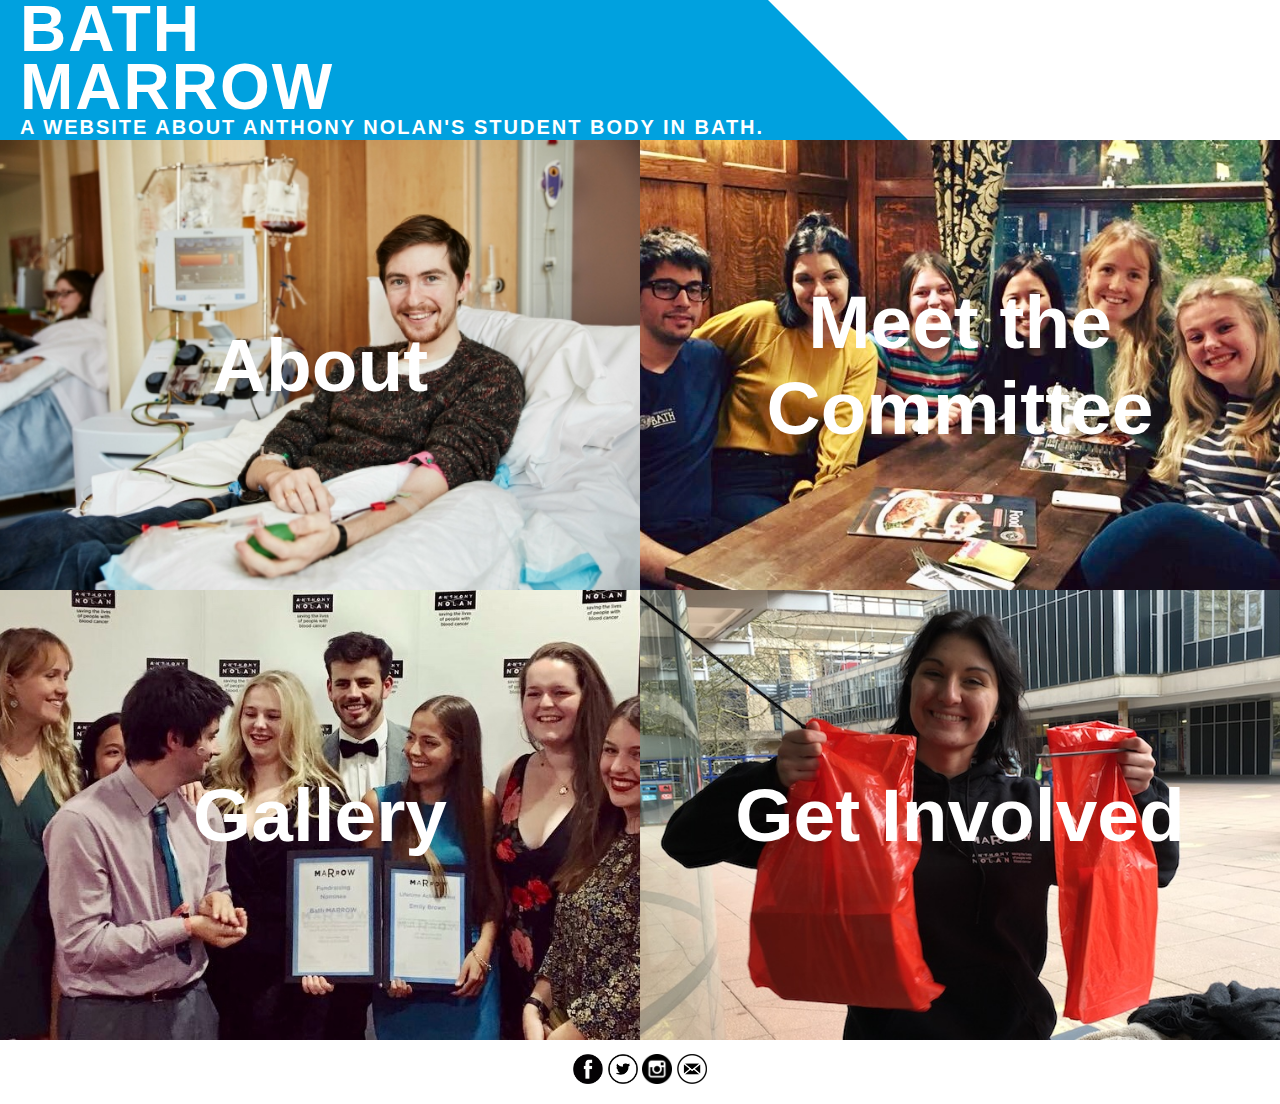
<file: index.html>
<!DOCTYPE html>
<html>

<head>

  <title>BATH MARROW</title>
  <meta name="title" content="title of webpage">
  <meta name="viewport" content="width=device-width, initial-scale=1.0">

  <link rel="stylesheet" type="text/css" href="CSS/styles.css">

</head>

<style>a{text-decoration: none;}</style>

<body>

  <div id="header">
        <main role="main">
          <div class="container-fluid no-padding">
            <section class="no-padding" id="destination-masthead">

              <div id="header-wrap" class="col-xs-12">
                <div class="header-content">
                  <div class="destination blue">
                  </div>

                    <div class="title">
                      <div class="title-box">
                        <h2 class="title">
                          <a href=/index.html>BATH MARROW</a>
                        </h2>
                        <h5 class="subtitle">A website about Anthony Nolan's student body in Bath.</h5>
                      </div>
                    </div>

                </div>
              </div>

            </section>
          </div>
        </main>
    </div>

<div class="grid">

    <div class="row">

      <div class="column">
        <div id="about">
          <a href="about.html" style="max-width:100%; height:auto;">
            <h3>About</h3>
          </a>
        </div>
      </div>

      <div class="column">
        <div id="committee">
          <a href="committee.html" style="max-width:100%;height:auto;">
            <h3>Meet the Committee</h3>
          </a>
        </div>
      </div>

    </div>

    <div class="row">

      <div class="column">
        <div id="successes">
          <a href="successes.html" style="max-width:100%;height:auto;">
            <h3>Gallery</h3>
          </a>
        </div>
      </div>

      <div class="column">
        <div id="volunteering">
          <a href="opportunities.html" style="max-width:100%;height:auto;">
            <h3>Get Involved</h3>
          </a>
        </div>
      </div>

    </div>

</div>

  <footer class="page-footer">
    <div class="footer">
        <p class="footer_text">
            <a href="https://www.facebook.com/Bathmarrow"><img src="Photos/contact/facebook.png" class="social"></i></a>
    	      <a href="https://twitter.com/bathmarrow?lang=en"><img src="Photos/contact/twitter.png" class="social"></i></a>
    	      <a href="https://www.instagram.com/bathmarrow/?hl=en"><img src="Photos/contact/instagram.png" class="social"></i></a>
            <a href="contact_form.html"><img src="Photos/contact/mail.png" class="social"></i></a> </p>
    </div>
  </footer>

</body>

</html>
</file>
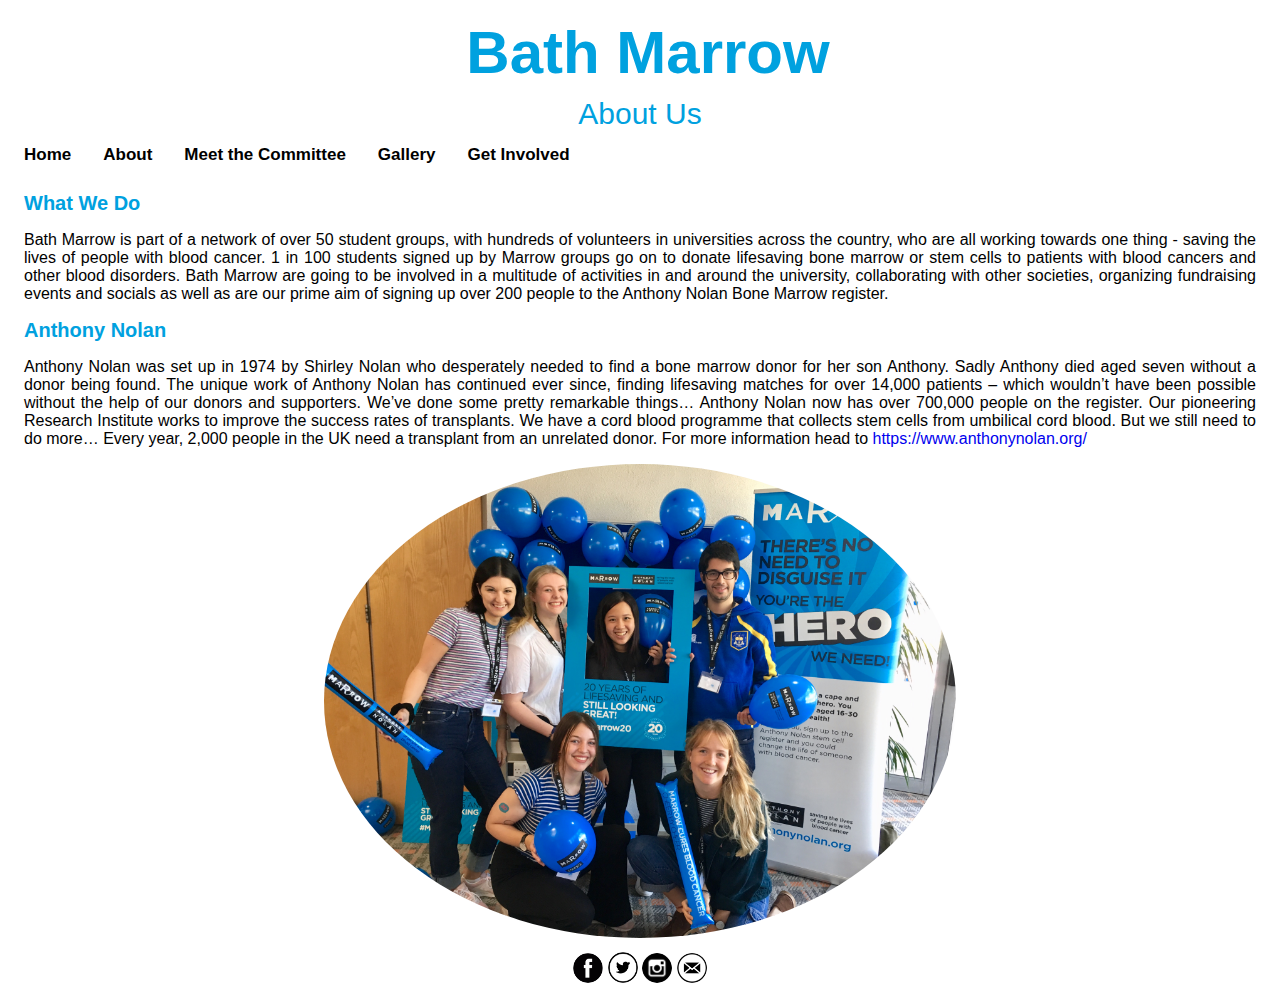
<file: about.html>
<!DOCTYPE html>
<html>

<head>

  <title>BATH MARROW</title>
  <meta name="title" content="title of webpage">
  <meta charset="utf-8">

  <link rel="stylesheet" type="text/css" href="CSS/style_about.css">

</head>

<style>a{text-decoration: none;}</style>

<body>
  <script> src=C:\Users\Lindfield\Documents\coding_course\beginners-week-one-solution\group_project\CSS\js_about.js</script>

  <div class="header">
    <h1>Bath Marrow</h1>
    <p>About Us</p>
  </div>

  <div class="topnav" id=top>
    <a href="index.html"><b>Home</b></a>
    <a href="about.html"><b>About</b></a>
    <a href="committee.html"><b>Meet the Committee</b></a>
    <a href="successes.html"><b>Gallery</b></a>
    <div class="dropdown">
      <button class="dropbtn"><b>Get Involved</b><i class="fa fa-caret-down"></i></button>
        <div class="dropdown-content">
          <a href="opportunities.html">Volunteer</a>
          <a href="#">Donate</a>
          <a href="#">Donors and Patients</a>
        </div>
    </div>
  </div>


  <div id=title>
    <h1>What We Do</h1>
  </div>
    <div id="About_us_text">
      <p align="justify">
        Bath Marrow is part of a network of over 50 student groups, with
        hundreds of volunteers in universities across the country, who are all
        working towards one thing - saving the lives of people with blood
        cancer. 1 in 100 students signed up by Marrow groups go on to donate
        lifesaving bone marrow or stem cells to patients with blood cancers and
        other blood disorders.

        Bath Marrow are going to be involved in a multitude of activities in and
        around the university, collaborating with other societies, organizing
        fundraising events and socials as well as are our prime aim of signing
        up over 200 people to the Anthony Nolan Bone Marrow register.
      </p>
    </div>
    <div id=title>
      <h1>Anthony Nolan</h1>
    </div>
    <div id = "Anthony_text">
      <p align = "justify">
          Anthony Nolan was set up in 1974 by Shirley Nolan who desperately needed
          to find a bone marrow donor for her son Anthony. Sadly  Anthony died
          aged seven without a donor being found.

          The unique work of Anthony Nolan has continued ever since, finding
          lifesaving matches for over 14,000 patients – which wouldn’t have been
          possible without the help of our donors and supporters.

          We’ve done some pretty remarkable things…

          Anthony Nolan now has over 700,000 people on the register. Our
          pioneering Research Institute works to improve the success rates of
          transplants. We have a cord blood programme that collects stem cells
          from umbilical cord blood.

          But we still need to do more…

          Every year, 2,000 people in the UK need a transplant from an unrelated
          donor.

          For more information head to <a href="https://www.anthonynolan.org/" id=anthony_link>https://www.anthonynolan.org/ </a>

        </p>
      </div>

    <img src="Photos\about\agm.jpg" class="center">

    <footer class="page-footer">
      <div class="footer">
          <p class="footer_text">
              <a href="https://www.facebook.com/Bathmarrow"><img src="Photos/contact/facebook.png" class="social"></i></a>
      	      <a href="https://twitter.com/bathmarrow?lang=en"><img src="Photos/contact/twitter.png" class="social"></i></a>
      	      <a href="https://www.instagram.com/bathmarrow/?hl=en"><img src="Photos/contact/instagram.png" class="social"></i></a>
              <a href="contact_form.html"><img src="Photos/contact/mail.png" class="social"></i></a> </p>
      </div>
    </footer>

</body>

</html>
</file>
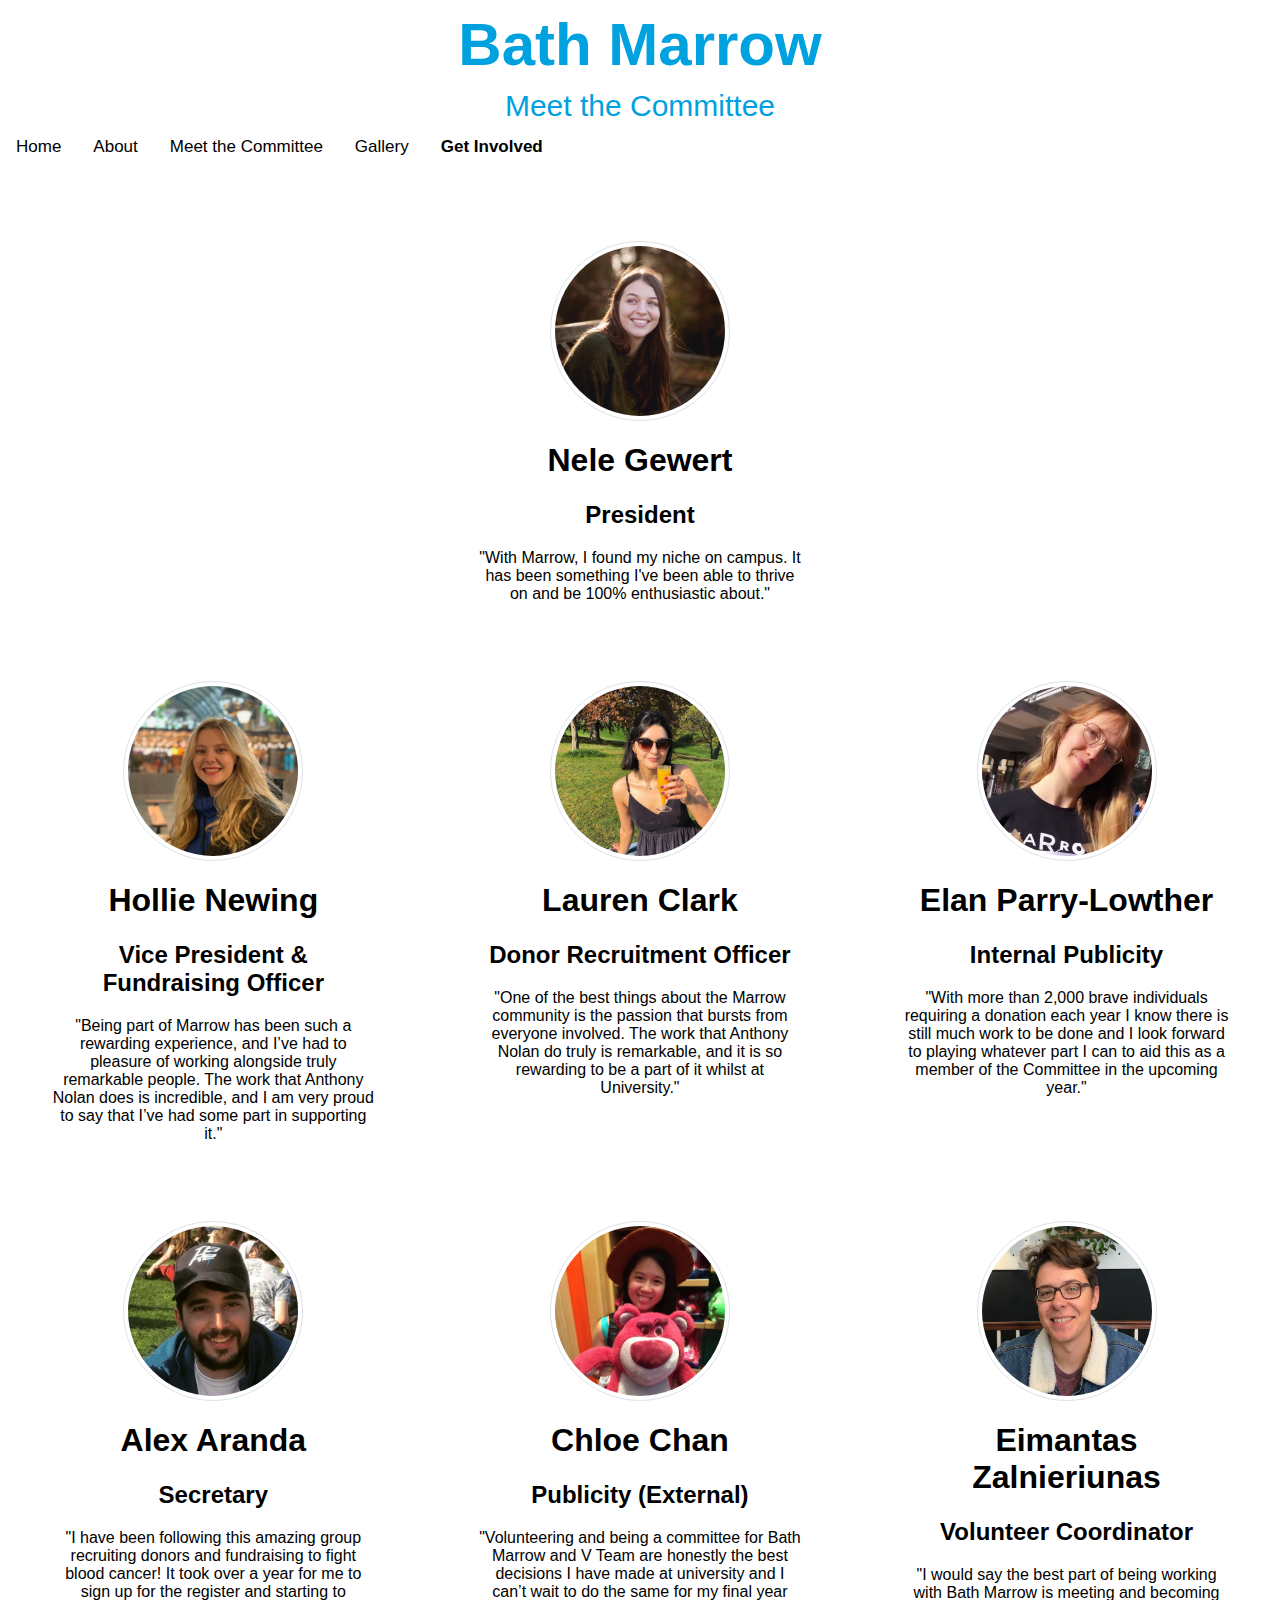
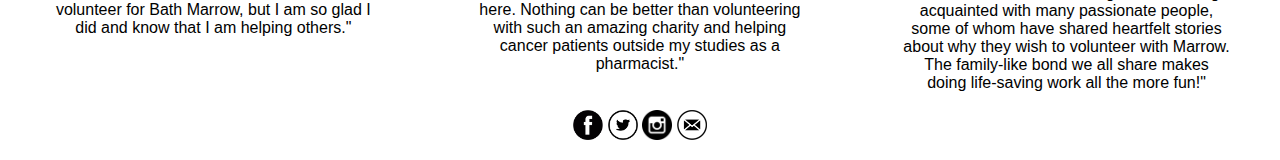
<file: committee.html>
<!DOCTYPE html>
<html>

<head>
  <title>Meet the Committee</title>
  <meta name="title" content="title of webpage">

  <link rel="stylesheet" type="text/css" href="CSS/style_committee.css">

</head>

<style>a{text-decoration: none;}</style>

<body>
  <script> src=C:\Users\Lindfield\Documents\coding_course\beginners-week-one-solution\group_project\CSS\js_about.js</script>
  <div class="header">
    <h1>Bath Marrow</h1>
    <p>Meet the Committee</p>
  </div>

  <div class="topnav">
    <a href="index.html"><b>Home</b></a>
    <a href="about.html"><b>About</b></a>
    <a href="committee.html"><b>Meet the Committee</b></a>
    <a href="successes.html"><b>Gallery</b></a>
    <div class="dropdown">
      <button class="dropbtn"><b>Get Involved</b><i class="fa fa-caret-down"></i></button>
        <div class="dropdown-content">
          <a href="#volunteer">Volunteer</a>
          <a href="#donate">Donate</a>
          <a href="#donors">Donors and Patients</a>
        </div>
    </div>

  </div>

  <div class="row">
    <div class="middle">
<img src="Photos/committee/nele.jpg" alt="nele" height="180" width="180" class="images">
    <h1>Nele Gewert</h1>
    <h2>President</h2>
    <p>"With Marrow, I found my niche on campus. It has been something I've been able to thrive on and be 100% enthusiastic about."</p>
  </div>
</div>

<div class="row">
  <div class="column">
<img src="Photos/committee/hollie.jpg" alt="hollie" height="180" width="180" class="images">
    <h1>Hollie Newing</h1>
    <h2>Vice President & Fundraising Officer</h2>
    <p>"Being part of Marrow has been such a rewarding experience, and I’ve had to pleasure of working alongside truly remarkable people. The work that Anthony Nolan does is incredible, and I am very proud to say that I’ve had some part in supporting it."</p>
  </div>
  <div class="column">
<img src="Photos/committee/lauren.jpg" alt="lauren" height="180" width="180" class="images">
    <h1>Lauren Clark</h1>
    <h2>Donor Recruitment Officer</h2>
    <p>"One of the best things about the Marrow community is the passion that bursts from everyone involved. The work that Anthony Nolan do truly is remarkable, and it is so rewarding to be a part of it whilst at University."</p>
  </div>
  <div class="column">
<img src="Photos/committee/elan.PNG" alt="elan" height="180" width="180" class="images">
    <h1>Elan Parry-Lowther</h1>
    <h2>Internal Publicity</h2>
    <p>"With more than 2,000 brave individuals requiring a donation each year I know there is still much work to be done and I look forward to playing whatever part I can to aid this as a member of the Committee in the upcoming year."</p>
  </div>
</div>

  <div class="row">
  <div class="column">
<img src="Photos/committee/alex.jpg" alt="alex" height="180" width="180" class="images">
    <h1>Alex Aranda</h1>
    <h2>Secretary</h2>
    <p>"I have been following this amazing group recruiting donors and fundraising to fight blood cancer! It took over a year for me to sign up for the register and starting to volunteer for Bath Marrow, but I am so glad I did and know that I am helping others."</p>
  </div>
  <div class="column">
<img src="Photos/committee/chloe.jpg" alt="chloe" height="180" width="180" class="images">
    <h1>Chloe Chan</h1>
    <h2>Publicity (External)</h2>
    <p>"Volunteering and being a committee for Bath Marrow and V Team are honestly the best decisions I have made at university and I can’t wait to do the same for my final year here. Nothing can be better than volunteering with such an amazing charity and helping cancer patients outside my studies as a pharmacist."</p>
  </div>
  <div class="column">
<img src="Photos/committee/eimantas.jpg" alt="eimantas" height="180" width="180" class="images">
    <h1>Eimantas Zalnieriunas</h1>
    <h2>Volunteer Coordinator</h2>
    <p>"I would say the best part of being working with Bath Marrow is meeting and becoming acquainted with many passionate people, some of whom have shared heartfelt stories about why they wish to volunteer with Marrow. The family-like bond we all share makes doing life-saving work all the more fun!"</p>
  </div>
</div>


<footer class="page-footer">
  <div class="footer">
      <p class="footer_text">
          <a href="https://www.facebook.com/Bathmarrow"><img src="Photos/contact/facebook.png" class="social"></i></a>
          <a href="https://twitter.com/bathmarrow?lang=en"><img src="Photos/contact/twitter.png" class="social"></i></a>
          <a href="https://www.instagram.com/bathmarrow/?hl=en"><img src="Photos/contact/instagram.png" class="social"></i></a>
          <a href="contact_form.html"><img src="Photos/contact/mail.png" class="social"></i></a> </p>
  </div>
</footer>

</body>

</html>
</file>
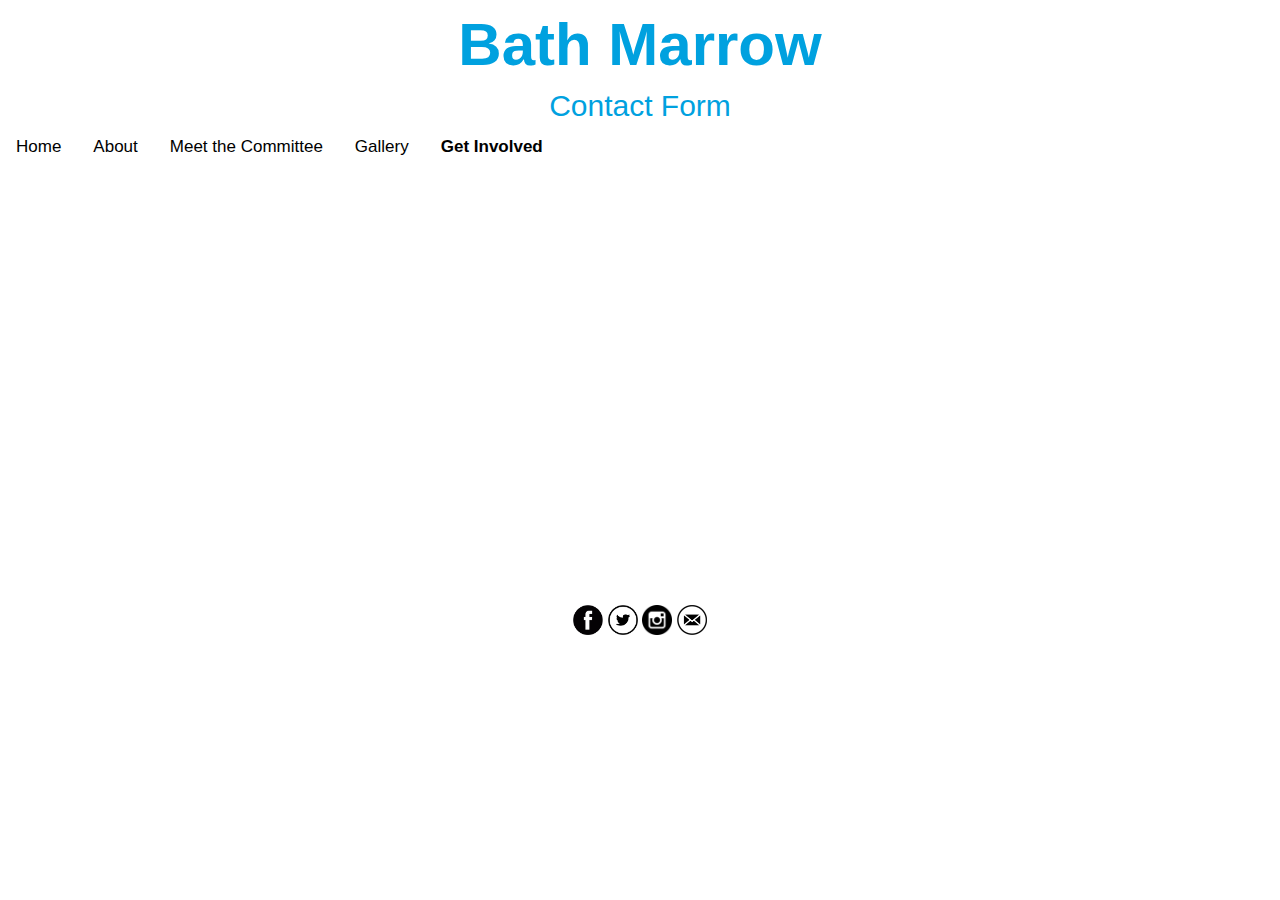
<file: contact_form.html>
<!DOCTYPE html>
<html>
<head>
  <meta charset="UTF-8">
  <meta http-equiv="X-UA-Compatible" content="IE=edge">
  <meta name="description" content="Bath Marrow Webpage">
  <meta name="viewport" content="width=device-width, initial-scale=1">

  <title>Contact Form</title>
  <meta name="title" content="title of webpage">

  <link rel="stylesheet" type="text/css" href="CSS/contact_form.css">

</head>

<body>

  <div class="header">
    <h1>Bath Marrow</h1>
    <p>Contact Form</p>
  </div>

  <div class="topnav">
    <a href="index.html"><b>Home</b></a>
    <a href="about.html"><b>About</b></a>
    <a href="committee.html"><b>Meet the Committee</b></a>
    <a href="successes.html"><b>Gallery</b></a>
    <div class="dropdown">
      <button class="dropbtn"><b>Get Involved</b><i class="fa fa-caret-down"></i></button>
        <div class="dropdown-content">
          <a href="opportunities.html">Volunteer</a>
          <a href="#">Donate</a>
          <a href="#">Donors and Patients</a>
        </div>
    </div>

  </div>

  <div>
    <iframe src="https://docs.google.com/forms/d/e/1FAIpQLScYbPs6cYFjWav7oLChsVzu6pjJs-eqwU3VhZwOQQ-em6yjaQ/viewform?embedded=true" width="640" height="1012" frameborder="0" marginheight="0" marginwidth="0">Loading...</iframe>
  </div>

  <footer class="page-footer">
    <div class="footer">
        <p class="footer_text">
            <a href="https://www.facebook.com/Bathmarrow"><img src="Photos/contact/facebook.png" class="social"></i></a>
    	      <a href="https://twitter.com/bathmarrow?lang=en"><img src="Photos/contact/twitter.png" class="social"></i></a>
    	      <a href="https://www.instagram.com/bathmarrow/?hl=en"><img src="Photos/contact/instagram.png" class="social"></i></a>
            <a href="contact_form.html"><img src="Photos/contact/mail.png" class="social"></i></a> </p>
    </div>
  </footer>

</body>

</html>
</file>
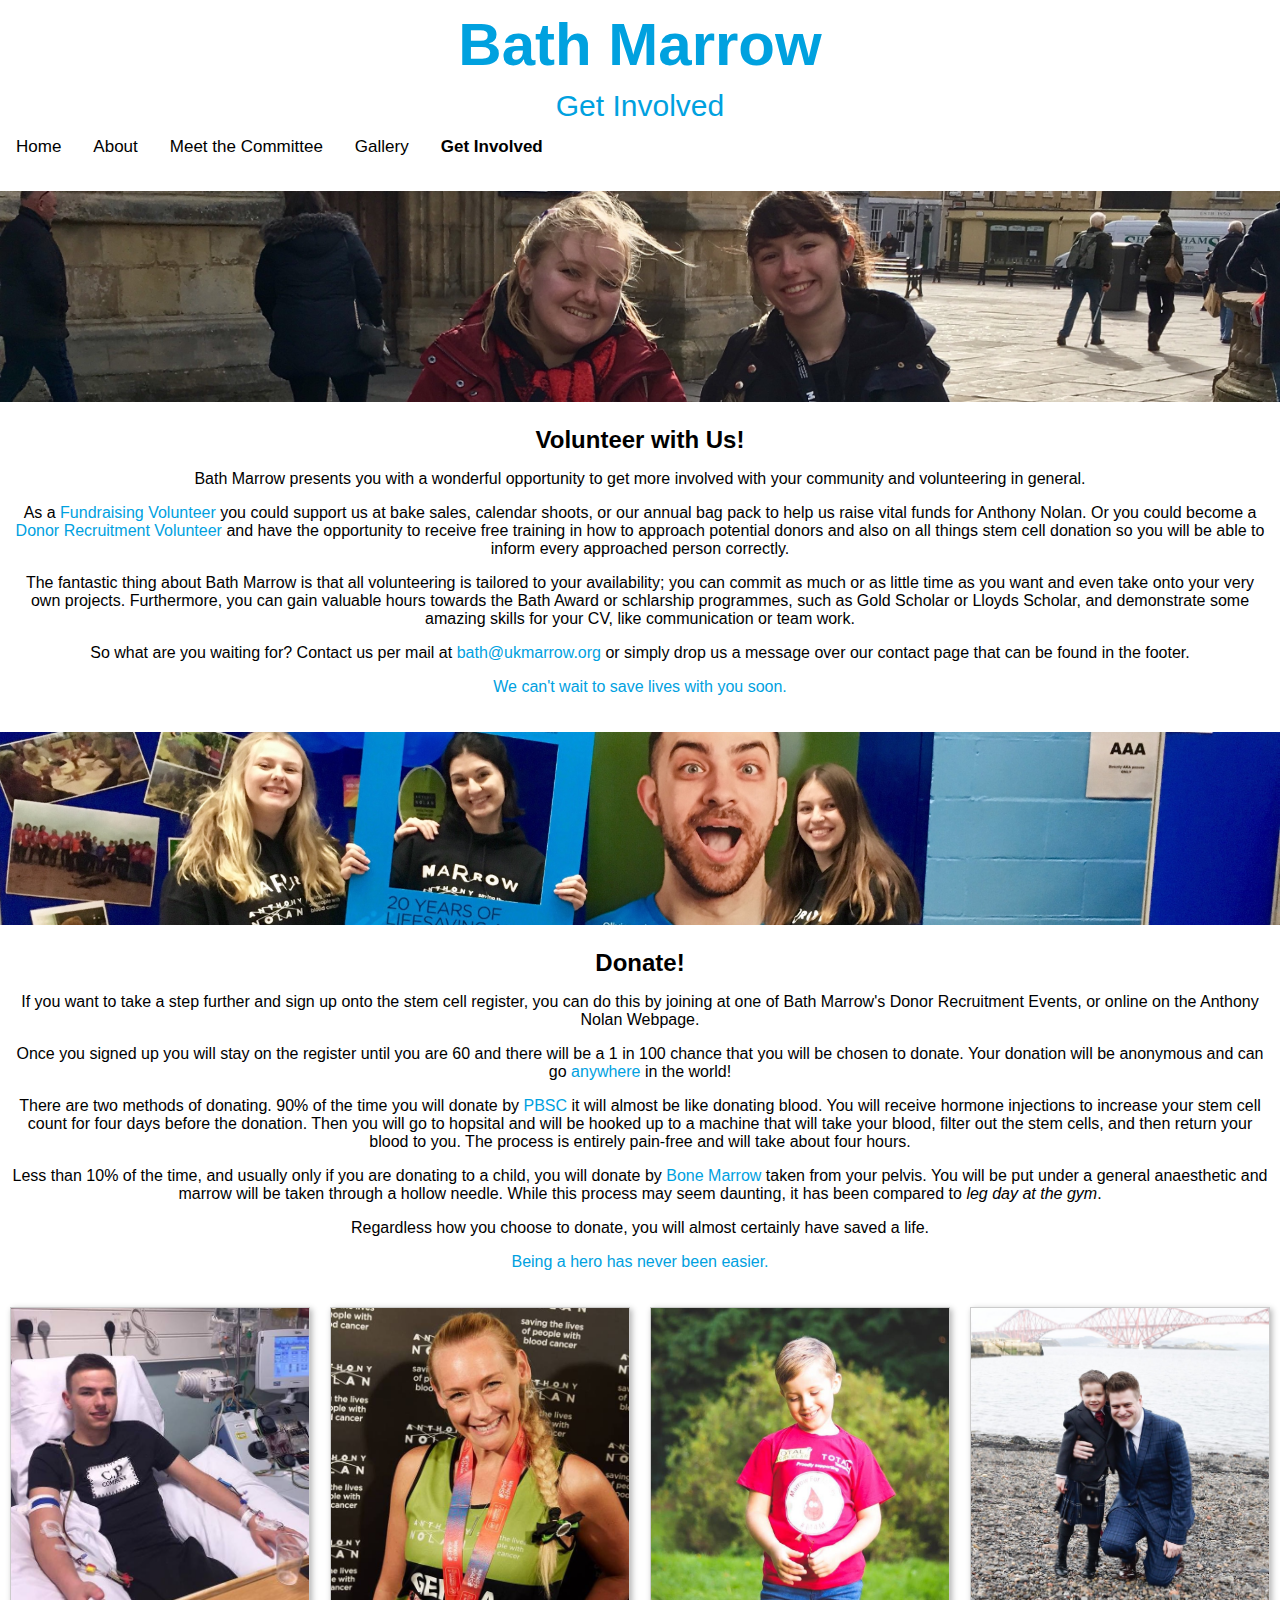
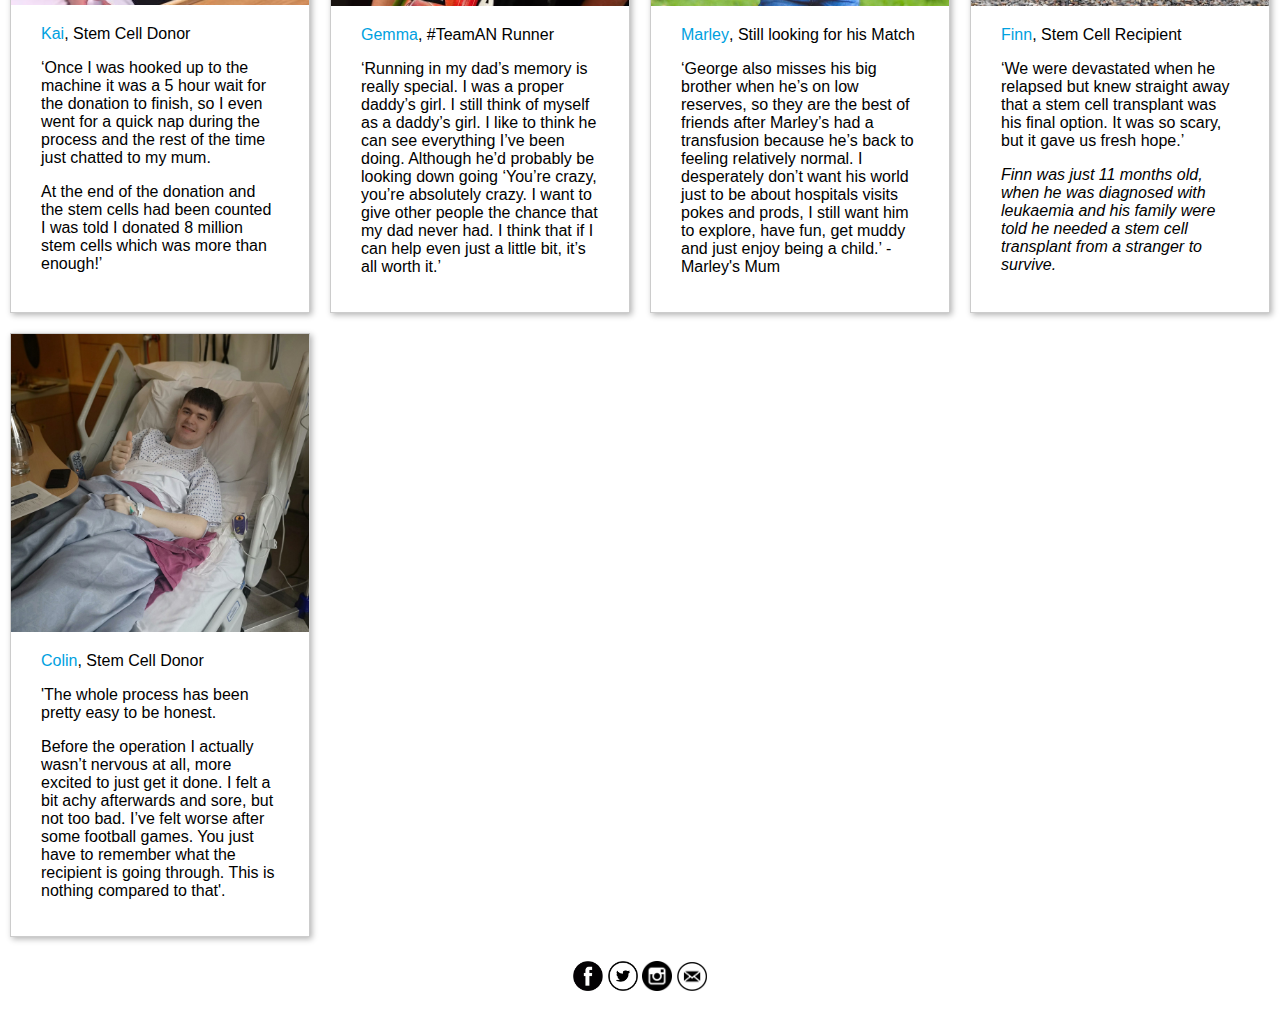
<file: opportunities.html>
<!DOCTYPE html>
<html>
<head>
  <meta charset="UTF-8">
  <meta http-equiv="X-UA-Compatible" content="IE=edge">
  <meta name="description" content="Bath Marrow Webpage">
  <meta name="viewport" content="width=device-width, initial-scale=1">

  <title>Volunteering Opportunities</title>
  <meta name="title" content="title of webpage">

  <link rel="stylesheet" type="text/css" href="CSS/style_opportunities.css">

</head>

<body>

  <div class="header">
    <h1>Bath Marrow</h1>
    <p>Get Involved</p>
  </div>

  <div class="topnav">
    <a href="index.html"><b>Home</b></a>
    <a href="about.html"><b>About</b></a>
    <a href="committee.html"><b>Meet the Committee</b></a>
    <a href="successes.html"><b>Gallery</b></a>
    <div class="dropdown">
      <button class="dropbtn"><b>Get Involved</b><i class="fa fa-caret-down"></i></button>
        <div class="dropdown-content">
          <a href="#volunteer">Volunteer</a>
          <a href="#donate">Donate</a>
          <a href="#donors">Donors and Patients</a>
        </div>
    </div>

  </div>

  <div class="grid-container">

    <div class="item1">
      <img src="Photos/volunteering/fundraising.JPG" alt="fundraising.JPG" style="width:100%">
    </div>

    <div class="item2">
      <a id="volunteer"><h2>Volunteer with Us!</h2>
      <p>Bath Marrow presents you with a wonderful opportunity to get more involved with your community and volunteering in general.</p>
      <p>As a <b>Fundraising Volunteer</b> you could support us at bake sales, calendar shoots, or our annual bag pack to help us raise vital funds for Anthony Nolan. Or you could become a <b>Donor Recruitment Volunteer</b> and  have the opportunity to receive free training in how to approach potential donors and also on all things stem cell donation so you will be able to inform every approached person correctly.</p>
      <p>The fantastic thing about Bath Marrow is that all volunteering is tailored to your availability; you can commit as much or as little time as you want and even take onto your very own projects. Furthermore, you can gain valuable hours towards the Bath Award or schlarship programmes, such as Gold Scholar or Lloyds Scholar, and demonstrate some amazing skills for your CV, like communication or team work.</p>
      <p>So what are you waiting for? Contact us per mail at <a href="mailto:bath@ukmarrow.org"><b>bath@ukmarrow.org</b></a> or simply drop us a message over our contact page that can be found in the footer.</p>
      <p><a href="https://www.facebook.com/groups/bathmarrow.volunteers/about/"><b>We can't wait to save lives with you soon.</b></a></p>
    </div>

    <div class="item3">
      <img src="Photos/volunteering/marroween.jpg" alt="marroween.jpg" style="width:100%">
    </div>

    <div class="item4">
      <a id="donate"><h2>Donate!</h2></a>
      <p>If you want to take a step further and sign up onto the stem cell register, you can do this by joining at one of Bath Marrow's Donor Recruitment Events, or online on the <a href="https://www.anthonynolan.org/8-ways-you-could-save-life/donate-your-stem-cells">Anthony Nolan Webpage</a>.</p>
      <p>Once you signed up you will stay on the register until you are 60 and there will be a 1 in 100 chance that you will be chosen to donate. Your donation will be anonymous and can go <b>anywhere</b> in the world!</p>
      <p>There are two methods of donating. 90% of the time you will donate by <b>PBSC</b> it will almost be like donating blood. You will receive hormone injections to increase your stem cell count for four days before the donation. Then you will go to hopsital and will be hooked up to a machine that will take your blood, filter out the stem cells, and then return your blood to you. The process is entirely pain-free and will take about four hours.</p>
      <p>Less than 10% of the time, and usually only if you are donating to a child, you will donate by <b>Bone Marrow</b> taken from your pelvis. You will be put under a general anaesthetic and marrow will be taken through a hollow needle. While this process may seem daunting, it has been compared to <em>leg day at the gym</em>.</p>
      <p>Regardless how you choose to donate, you will almost certainly have saved a life.</p>
      <p><a href="https://www.anthonynolan.org/8-ways-you-could-save-life/donate-your-stem-cells?fbclid=IwAR3h8Um9WHodYlIvxnC7Ac6adZ5Rei7wy2uYNHYmn0adD96Ys-tNhaq-yrI"><b>Being a hero has never been easier.</b></a></p>
    </div>

    <main class="grid">

      <article>
          <a id="donors"><img src="Photos/volunteering/donor4.jpg" alt="donor4.jpg"></a>
        <div class="text">
          <p><b>Kai</b>, Stem Cell Donor</p>
          <p>‘Once I was hooked up to the machine it was a 5 hour wait for the donation to finish, so I even went for a quick nap during the process and the rest of the time just chatted to my mum.</p>
          <p>At the end of the donation and the stem cells had been counted I was told I donated 8 million stem cells which was more than enough!’</p>
        </div>
      </article>

      <article>
        <img src="Photos/volunteering/TeamAN.jpg" alt="teaman.jpg">
        <div class="text">
          <p><b>Gemma</b>, #TeamAN Runner</p>
          <p>‘Running in my dad’s memory is really special. I was a proper daddy’s girl. I still think of myself as a daddy’s girl. I like to think he can see everything I’ve been doing. Although he’d probably be looking down going ‘You’re crazy, you’re absolutely crazy. I want to give other people the chance that my dad never had. I think that if I can help even just a little bit, it’s all worth it.’</p>
        </div>
      </article>

      <article>
        <img src="Photos/volunteering/marley.jpg" alt="marley.jpg">
        <div class="text">
          <p><b>Marley</b>, Still looking for his Match</p>
          <p>‘George also misses his big brother when he’s on low reserves, so they are the best of friends after Marley’s had a transfusion because he’s back to feeling relatively normal. I desperately don’t want his world just to be about hospitals visits pokes and prods, I still want him to explore, have fun, get muddy and just enjoy being a child.’ - Marley's Mum</p>
        </div>
      </article>

      <article>
        <img src="Photos/volunteering/patient.jpg" alt="patient.jpg">
        <div class="text">
          <p><b>Finn</b>, Stem Cell Recipient</p>
          <p>‘We were devastated when he relapsed but knew straight away that a stem cell transplant was his final option. It was so scary, but it gave us fresh hope.’</p>
          <p><i>Finn was just 11 months old, when he was diagnosed with leukaemia and his family were told he needed a stem cell transplant from a stranger to survive.</i></p>
        </div>
      </article>

      <article>
        <img src="Photos/volunteering/donor3.jpg" alt="donor3.jpg">
        <div class="text">
          <p><b>Colin</b>, Stem Cell Donor</p>
          <p>'The whole process has been pretty easy to be honest. </p>
          <p>Before the operation I actually wasn’t nervous at all, more excited to just get it done. I felt a bit achy afterwards and sore, but not too bad. I’ve felt worse after some football games. You just have to remember what the recipient is going through. This is nothing compared to that'.</p>
        </div>
      </article>

    </main>

  <footer class="page-footer">
    <div class="footer">
        <p class="footer_text">
            <a href="https://www.facebook.com/Bathmarrow"><img src="Photos/contact/facebook.png" class="social"></i></a>
    	      <a href="https://twitter.com/bathmarrow?lang=en"><img src="Photos/contact/twitter.png" class="social"></i></a>
    	      <a href="https://www.instagram.com/bathmarrow/?hl=en"><img src="Photos/contact/instagram.png" class="social"></i></a>
            <a href="contact_form.html"><img src="Photos/contact/mail.png" class="social"></i></a> </p>
    </div>
  </footer>

</body>

</html>
</file>
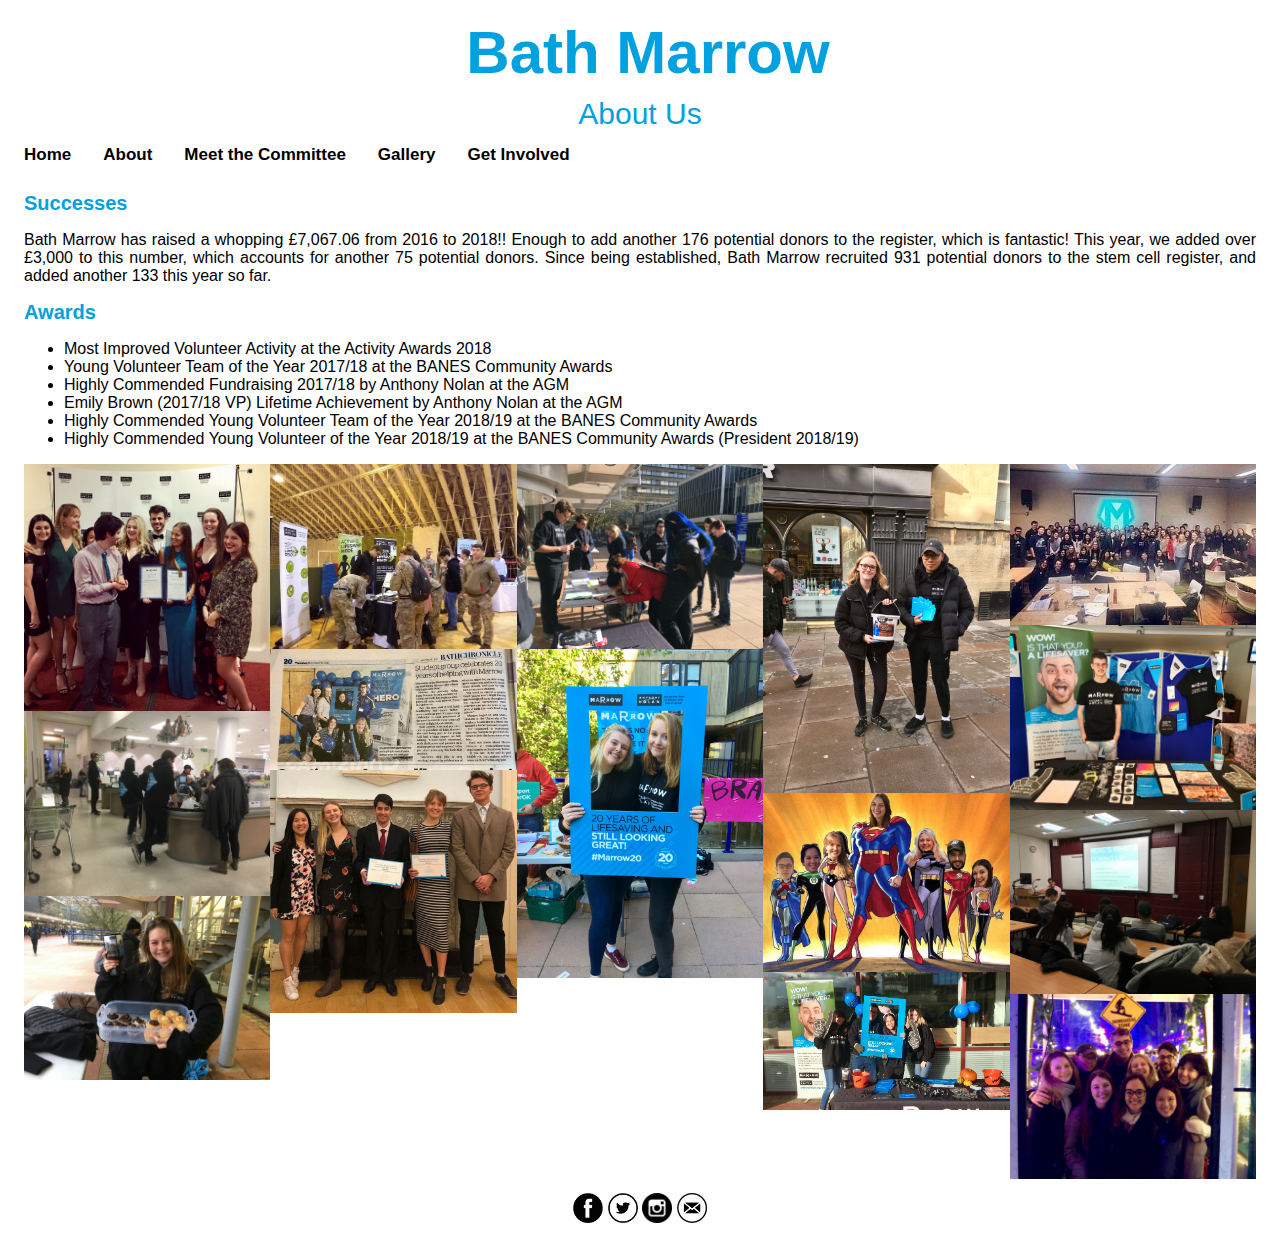
<file: successes.html>
<!DOCTYPE html>
<html>

<head>

  <title>BATH MARROW</title>
  <meta name="title" content="title of webpage">
  <meta charset="utf-8">

  <link rel="stylesheet" type="text/css" href="CSS/style_successes.css">

</head>

<style>a{text-decoration: none;}</style>

<body>
  <div class="header">
    <h1>Bath Marrow</h1>
    <p>About Us</p>
  </div>

  <div class="topnav" id=top>
    <a href="index.html"><b>Home</b></a>
    <a href="about.html"><b>About</b></a>
    <a href="committee.html"><b>Meet the Committee</b></a>
    <a href="successes.html"><b>Gallery</b></a>
    <div class="dropdown">
      <button class="dropbtn"><b>Get Involved</b><i class="fa fa-caret-down"></i></button>
        <div class="dropdown-content">
          <a href="opportunities.html">Volunteer</a>
          <a href="#">Donate</a>
          <a href="#">Donors and Patients</a>
        </div>
    </div>
  </div>

  <div id=title>
    <h1>Successes</h1>
  </div>
    <div id="text">
      <p align="justify">
        Bath Marrow has raised a whopping £7,067.06 from 2016 to 2018!! Enough to add another 176 potential donors to the register, which is fantastic!
        This year, we added over £3,000 to this number, which accounts for another 75 potential donors.

        Since being established, Bath Marrow recruited 931 potential donors to the stem cell register, and added another 133 this year so far.
      </p>
    </div>
    <div id=title>
      <h1>Awards</h1>
    </div>
    <div id = "text">
      <p align = "justify">
        <ul>
          <li>Most Improved Volunteer Activity at the Activity Awards 2018</li>
          <li>Young Volunteer Team of the Year 2017/18 at the BANES Community Awards</li>
          <li>Highly Commended Fundraising 2017/18 by Anthony Nolan at the AGM</li>
          <li>Emily Brown (2017/18 VP) Lifetime Achievement by Anthony Nolan at the AGM</li>
          <li>Highly Commended Young Volunteer Team of the Year 2018/19 at the BANES Community Awards</li>
          <li>Highly Commended Young Volunteer  of the Year 2018/19 at the BANES Community Awards (President 2018/19)</li>
        </ul>
        </p>
      </div>

  <!--Images-->
  <section id="photos">

      <div class="container">
        <img src="Photos\successes\award.jpg" alt="Award" class="image" style="width:100%;">
        <div class="overlay"></div>
          <div class="text">At the Annual General Conference 2018 in nottingham winning the Runner Up for Fundraising Award, and former VP Emily Brown winning Lifetime Achievement Award</div>
        </div>
      <div class="container">
        <img src="Photos\successes\bagpack.JPG" alt="Bag pack" class="image">
        <div class="overlay"></div>
          <div class="text">Packing bags at their annual Christmas Waitrose bag pack where we raised 1039 GBP</div>
        </div>
      <div class="container">
        <img src="Photos\successes\bake_sale.JPG" alt="Bake Sale" class="image">
        <div class="overlay"></div>
          <div class="text">One of our volunteers Laurene at our bake sale where we raised over 60 GBP</div>
        </div>
      <div class="container">
        <img src="Photos\successes\barracks_dr.JPG" alt="Barracks" class="image">
        <div class="overlay"></div>
          <div class="text">At the Azimghur Barracks in Chippenham signing 15 soldiers onto the stem cell register</div>
        </div>
      <div class="container">
        <img src="Photos\successes\bath_chronicle.jpg" alt="Bath chronicle article" class="image">
        <div class="overlay"></div>
          <div class="text">Represented in the local news</div>
        </div>
      <div class="container">
        <img src="Photos\successes\community_awards.jpg" alt="Community awards" class="image">
        <div class="overlay"></div>
          <div class="text">Winning highly commended young volunteer team of the year at the bath and north east somerset community awards</div>
        </div>
      <div class="container">
        <img src="Photos\successes\dr.JPG" alt="dr" class="image">
        <div class="overlay"></div>
          <div class="text">Donor recruitment event on campus where we signed 33 people onto the register</div>
        </div>
      <div class="container">
        <img src="Photos\successes\freshers.jpg" alt="Freshers" class="image">
        <div class="overlay"></div>
          <div class="text">Signing up volunteers during 2018 freshers week</div>
        </div>
      <div class="container">
        <img src="Photos\successes\fundraising.JPG" alt="Fundraising" class="image">
        <div class="overlay"></div>
          <div class="text">Bucket collection in Bath town centre where we raised 123 GBP</div>
        </div>
      <div class="container">
        <img src="Photos\successes\hero_week.jpg" alt="Hero week" class="image">
        <div class="overlay"></div>
          <div class="text">Committee campaigning for hero week</div>
        </div>
      <div class="container">
        <img src="Photos\successes\marroween.jpg" alt="Marroween" class="image">
        <div class="overlay"></div>
          <div class="text">First Donor recruitment event of the year themed Marroween, we signed up 54 people</div>
        </div>
      <div class="container">
        <img src="Photos\successes\ragm.jpg" alt="Rag" class="image">
        <div class="overlay"></div>
          <div class="text">Committee and 4 volunteers at the regional annual general conference in london</div>
        </div>
      <div class="container">
        <img src="Photos\successes\refresh.JPG" alt="Refresh" class="image">
        <div class="overlay"></div>
          <div class="text">Volunteer daniel promoting Bath Marrow and volunteering at refresh week</div>
        </div>
      <div class="container">
        <img src="Photos\successes\retrain.JPG" alt="Refrain" class="image">
        <div class="overlay"></div>
          <div class="text">Retraining session led by our volunteer coordinator to get all volunteers ready to sign up potential donors</div>
        </div>
      <div class="container">
        <img src="Photos\successes\social.jpg" alt="Social" class="image">
        <div class="overlay"></div>
          <div class="text">Glow in the Dark Mini Golf Christmas social</div>
        </div>
  </section>


  <footer class="page-footer">
    <div class="footer">
        <p class="footer_text">
            <a href="https://www.facebook.com/Bathmarrow"><img src="Photos/contact/facebook.png" class="social"></i></a>
            <a href="https://twitter.com/bathmarrow?lang=en"><img src="Photos/contact/twitter.png" class="social"></i></a>
            <a href="https://www.instagram.com/bathmarrow/?hl=en"><img src="Photos/contact/instagram.png" class="social"></i></a>
            <a href="contact_form.html"><img src="Photos/contact/mail.png" class="social"></i></a> </p>
    </div>
  </footer>

</body>

</html>
</file>
<file: CSS/styles.css>
html {
  width: 100%;
  height: 100%;
}

body {
  position: inherit;
  margin: auto;
  height: 100%;
  width:100%;
  padding: 0px;
  color: white;
  font-family: "Gotham SSm A","Gotham SSm B",Arial,Helvetica,sans-serif,sans-serif;
  font-weight: 200;
}

a {
  color: inherit;
}

/*title and header*/

#header {
  margin: 0px;
  height: 140px;
  display: flex;
  flex-flow: row wrap;
}

.container-fluid {
  padding-left: 0;
  padding-right: 0;
}

.no-padding {
  padding-left: 0;
  padding-right: 0;
  padding-top: 0;
  padding-bottom: 0;
}

div#header-wrap {
  display: inline-block;
  color: white;
}

.header-content {
  background: url("https://s31.postimg.org/655b24muz/hunting.jpg");
  -webkit-background-size: cover;
  -moz-background-size: cover;
  -o-background-size: cover;
  background-size: cover;
  background-position: right center;
  height: 116px;
}

.destination {
  width: 60%;
  height: 0;
}

.blue {
  border-bottom: 140px solid #00A1DF;
  border-right: 140px solid white;
  position: absolute;
  z-index: inherit;
}

.title {
  width: 60%;
  margin: 0 auto;
}

.title-box {
  width: 60%;
  position: absolute;
  display: flex;
  justify-content: center;
  flex-direction: column;
  height: 140px;
}

h2.title {
  font-family: "Gotham SSm A","Gotham SSm B",Arial,Helvetica,sans-serif,sans-serif;
  color: white;
  text-transform: uppercase;
  letter-spacing: 2px;
  font-size: 4em;
  line-height: 0.9;
  padding-left: 20px;
  margin: 0;
}

h5.subtitle {
  font-family: "Gotham SSm A","Gotham SSm B",Arial,Helvetica,sans-serif,sans-serif;
  text-transform: uppercase;
  letter-spacing: 2px;
  font-size: 1.25em;
  padding-left: 20px;
  margin: 0;
}

@media screen and (max-width: 850px) {
  h2.title {
    font-size: 3em !important;
  }
}

@media screen and (max-width: 1200px) {
  .title-container {
    width: 70% !important;
  }
}

/*grid*/

.grid {
  margin-top:-5;
  height: 100%;
  width: 100%
}

.row {
  display: flex;
  flex-wrap: wrap;
  padding-top: 0px;
  min-height: 50%;
}

.row:after {
  display: table;
  clear: both;
}

.column {
  float: left;
  width: 50%;
  color: white;
  text-align: center;
  margin: 0px auto;
}

h3 {
  opacity: 1;
}

#about {
  background-image: url("../Photos/index_panels/about.jpg");
  background-repeat: no-repeat;
  background-size: cover;
  background-position: center;
  height: 100%;
  width: 100%;
  flex: auto;
  display: flex;
  align-items: center;
  justify-content: center;
  font-size: 4em;
}

#committee {
  background-image: url("../Photos/index_panels/committee.jpg");
  background-repeat: no-repeat;
  background-size: cover;
  background-position: center;
  height: 100%;
  width: 100%;
  flex: auto;
  display: flex;
  align-items: center;
  justify-content: center;
  font-size: 4em;
}

#successes {
  background-image: url("../Photos/index_panels/successes.jpg");
  background-repeat: no-repeat;
  background-size: cover;
  background-position: center;
  height: 100%;
  width: 100%;
  flex: auto;
  display: flex;
  align-items: center;
  justify-content: center;
  font-size: 4em;
}

#volunteering {
  background-image: url("../Photos/index_panels/volunteering.jpg");
  background-repeat: no-repeat;
  background-size: cover;
  background-position: center;
  height: 100%;
  width: 100%;
  flex: auto;
  display: flex;
  align-items: center;
  justify-content: center;
  font-size: 4em;
}

.column:hover {
  font-size: 1.1em;
  transition: 0.4s;
}

@media screen and (max-width: 600px) {
  .column {
    width: 100%;
    height: 100%;
  }
}

/*footer*/

footer {
  position: inherit;
  height: 30px;
  right: 0;
  left: 0;
  bottom: 0;
  padding: 1rem;
  background-color: white;
  text-align: center;
  display: flex;
  align-items: center;
  justify-content: center;
}

.social {
  width: 30px;
}

.social:hover {
  opacity: 1;
  transform: scale(1.1, 1.1);
  transition: transform .2s;
}
</file>
<file: CSS/style_about.css>
/* Add a black background color to the top navigation */
#top.topnav {
  background-color: #fff;
  overflow: hidden;
}

/* Style the links inside the navigation bar */
#top.topnav a {
  float: left;
  color: #000;
  text-align: center;
  padding: 14px 16px;
  text-decoration: none;
  font-size: 17px;
}
/* Change the color of links on hover */
#top.topnav a:hover {
  /*Hover background colour*/
  background-color: #00A1DF;
  /*Text colour*/
  color: white;
}
/* Add a color to the active/current link */
#top.topnav a.active {
  background-color: #fff;
  color: black;
}

/* The sticky class is added to the navbar with JS when it reaches its scroll position */
.sticky {
  position: fixed;
  top: 0;
  width: 100%;
}
/* Add some top padding to the page content to prevent sudden quick movement (as the navigation bar gets a new position at the top of the page (position:fixed and top:0) */
.sticky + .content {
  padding-top: 60px;
}

/*dropdown*/

.dropdown {
  float: left;
  overflow: hidden;
}

.dropdown .dropbtn {
  border: none;
  outline: none;
  padding: 14px 16px;
  background-color: #fff;
  //font-family: inherit;
  margin: 0;
  font-size: 17px;
}

.dropdown-content {
  display: none;
  position: absolute;
  background-color: white;
  min-width: 160px;
  box-shadow: 0px 8px 16px 0px rgba(0,0,0,0.2);
  z-index: 1;
}

.dropdown-content a {
  float: none;
  color: black;
  padding: 12px 16px;
  text-decoration: none;
  display: block;
  text-align: left;
}

.dropdown-content a:hover {
  background-color: #00A1DF;
  display: block;
}

.dropdown:hover .dropdown-content {
  display: block;
}

/*header*/

.header {
  text-align: center;
  color: #00A1DF;
  font-size: 30px;
}
.header h1 {
  margin: 0;
  padding-top: 10px;
  padding-bottom: 0px;
}
.header p {
  margin: 0;
  padding-top: 10px;
  padding-bottom: 0px;
}

body {
  font-family: "Gotham SSm A","Gotham SSm B",Arial,Helvetica,sans-serif,sans-serif;
}
body #About_us_text{
  padding-left:16px;
  padding-right:16px;
}
body #title{
  color: #00A1DF;
  font-size: 10px;
}
body #Anthony_text{
  padding-left:16px;
  padding-right:16px;
}
h1{
  padding-left:16px;
}
.row {
  display: flex;
}
.column {
  flex:50%;
}
img {
  max-width:50%;
  height: auto;
  border-radius:50%;
}
.center {
  display: block;
  margin-left: auto;
  margin-right: auto;
  width: 50%;
}

footer {
  position: inherit;
  height: 30px;
  right: 0;
  left: 0;
  bottom: 0;
  padding: 1rem;
  background-color: white;
  text-align: center;
  display: flex;
  align-items: center;
  justify-content: center;
}
.social {
  width: 30px;
}
.social:hover {
  opacity: 1;
  transform: scale(1.1, 1.1);
  transition: transform .2s;
}
</file>
<file: CSS/style_committee.css>
footer {
  position: inherit;
  height: 30px;
  right: 0;
  left: 0;
  bottom: 0;
  padding: 1rem;
  background-color: white;
  text-align: center;
  display: flex;
  align-items: center;
  justify-content: center;
}
.social {
  width: 30px;
}
.social:hover {
  opacity: 1;
  transform: scale(1.1, 1.1);
  transition: transform .2s;
}

.header {
  text-align: center;
  color: #00A1DF;
  font-size: 30px;
}

.header h1 {
  margin: 0;
  padding-top: 10px;
  padding-bottom: 0px;
}

.header p {
  margin: 0;
  padding-top: 10px;
  padding-bottom: 0px;
}

/*navbar*/

.topnav {
  background-color: #fff;
  overflow: hidden;
  padding-bottom: 20px;
}

.topnav a {
  float: left;
  color: #000;
  text-align: center;
  padding: 14px 16px;
  text-decoration: none;
  font-size: 17px;
}

.topnav a:hover {
  background-color: #00A1DF;
  color: white;
}

.topnav a.active {
  background-color: #fff;
  color: black;
}

/*dropdown*/

.dropdown {
  float: left;
  overflow: hidden;
}

.dropdown .dropbtn {
  border: none;
  outline: none;
  padding: 14px 16px;
  background-color: inherit;
  font-family: inherit;
  margin: 0;
  font-size: 17px;
}

.dropdown-content {
  display: none;
  position: absolute;
  background-color: white;
  min-width: 160px;
  box-shadow: 0px 8px 16px 0px rgba(0,0,0,0.2);
  z-index: 1;
}

.dropdown-content a {
  float: none;
  color: black;
  padding: 12px 16px;
  text-decoration: none;
  display: block;
  text-align: left;
}

.dropdown-content a:hover {
  background-color: #00A1DF;
}

.dropdown:hover .dropdown-content {
  display: block;
}

/*Content-Volunteer*/

.row-2 {
  margin: 0 -5px;
  display: flex;
  justify-content: center;
}

.column {
  float: left;
  padding: 10px;
  color: black;
  display: inline;
}

.column.side {
  width: 25%;
}

.column.side img {
  width: 100%;
}

.column.middle {
  width: 50%;
  display: inline-grid;
  align-items: center;
}

.row-2:after {
  content: "";
  display: table;
  clear: both;
}

.row-2 b {
  color: #00A1DF;
}

@media screen and (max-width: 600px) {
  .column.side, .column.middle {
    width: 100%;
  }
}

.social {
  width: 30px;
}

.social:hover {
  opacity: 1;
  transform: scale(1.1, 1.1);
  transition: transform .2s;
}

/*navbar*/

.topnav {
  background-color: #fff;
  overflow: hidden;
  padding-bottom: 20px;
}

.topnav a {
  float: left;
  color: #000;
  text-align: center;
  padding: 14px 16px;
  text-decoration: none;
  font-size: 17px;
}

.topnav a:hover {
  background-color: #00A1DF;
  color: white;
}

.topnav a.active {
  background-color: #fff;
  color: black;
}

/*dropdown*/

.dropdown {
  float: left;
  overflow: hidden;
}

.dropdown .dropbtn {
  border: none;
  outline: none;
  padding: 14px 16px;
  background-color: inherit;
  font-family: inherit;
  margin: 0;
  font-size: 17px;
}

.dropdown-content {
  display: none;
  position: absolute;
  background-color: white;
  min-width: 160px;
  box-shadow: 0px 8px 16px 0px rgba(0,0,0,0.2);
  z-index: 1;
}

.dropdown-content a {
  float: none;
  color: black;
  padding: 12px 16px;
  text-decoration: none;
  display: block;
  text-align: left;
}

.dropdown-content a:hover {
  background-color: #00A1DF;
}

.dropdown:hover .dropdown-content {
  display: block;
}

* {
  box-sizing: border-box;
}

.column {
  float: left;
  width: 33.33%;
  padding: 50px;
  height: 300px;
  text-align: center
}

/* Clear floats after the columns */
.row:after {
  content: "";
  display: table;
  clear: both;
  padding: 120px;
}

.images {
    display: block;
    margin-left: auto;
    margin-right: auto;
    padding: 0.25rem;
    background-color: #fff;
    border: 1px solid #dee2e6;
    border-radius: 0.25rem;
    max-width: 100%;
    border-radius: 50%
}

.middle {
  float: center;
  width: 33.33%;
  padding: 50px;
  height: 200px;
  text-align: center;
  margin: auto;
}

body {
  position: inherit;
  margin: auto;
  height: 100%;
  width:100%;
  padding: 0px;
  font-family: "Gotham SSm A","Gotham SSm B",Arial,Helvetica,sans-serif,sans-serif;
  font-weight: 200;
}

a {
  color: inherit;
}

.header h1 {
  margin: 0;
  padding-top: 10px;
  padding-bottom: 0px;
}

.header p {
  margin: 0;
  padding-top: 10px;
  padding-bottom: 0px;
}
</file>
<file: CSS/contact_form.css>
/*footer*/

footer {
  position: inherit;
  height: 30px;
  right: 0;
  left: 0;
  bottom: 0;
  padding: 1rem;
  background-color: white;
  text-align: center;
  display: flex;
  align-items: center;
  justify-content: center;
}

.social {
  width: 30px;
}

.social:hover {
  opacity: 1;
  transform: scale(1.1, 1.1);
  transition: transform .2s;
}


body {
  position: inherit;
  margin: auto;
  height: 100%;
  width:100%;
  padding: 0px;
  color: white;
  font-family: "Gotham SSm A","Gotham SSm B",Arial,Helvetica,sans-serif,sans-serif;
  font-weight: 200;
}

a {
  color: inherit;
}

/*header*/

.header {
  text-align: center;
  color: #00A1DF;
  font-size: 30px;
}

.header h1 {
  margin: 0;
  padding-top: 10px;
  padding-bottom: 0px;
}

.header p {
  margin: 0;
  padding-top: 10px;
  padding-bottom: 0px;
}

/*navbar*/

.topnav {
  background-color: #fff;
  overflow: hidden;
  padding-bottom: 20px;
}

.topnav a {
  float: left;
  color: #000;
  text-align: center;
  padding: 14px 16px;
  text-decoration: none;
  font-size: 17px;
}

.topnav a:hover {
  background-color: #00A1DF;
  color: white;
}

.topnav a.active {
  background-color: #fff;
  color: black;
}

/*dropdown*/

.dropdown {
  float: left;
  overflow: hidden;
}

.dropdown .dropbtn {
  border: none;
  outline: none;
  padding: 14px 16px;
  background-color: inherit;
  font-family: inherit;
  margin: 0;
  font-size: 17px;
}

.dropdown-content {
  display: none;
  position: absolute;
  background-color: white;
  min-width: 160px;
  box-shadow: 0px 8px 16px 0px rgba(0,0,0,0.2);
  z-index: 1;
}

.dropdown-content a {
  float: none;
  color: black;
  padding: 12px 16px;
  text-decoration: none;
  display: block;
  text-align: left;
}

.dropdown-content a:hover {
  background-color: #00A1DF;
}

.dropdown:hover .dropdown-content {
  display: block;
}

iframe {
    display: block;
    width: 800px;
    height: 400px;
    margin: 0 auto;
    border: 0;
}
</file>
<file: CSS/style_opportunities.css>
body {
  position: inherit;
  margin: auto;
  height: 100%;
  width:100%;
  padding: 0px;
  color: white;
  font-family: "Gotham SSm A","Gotham SSm B",Arial,Helvetica,sans-serif,sans-serif;
  font-weight: 200;
}

a {
  color: inherit;
  text-decoration: none;
}

/*header*/

.header {
  text-align: center;
  color: #00A1DF;
  font-size: 30px;
}

.header h1 {
  margin: 0;
  padding-top: 10px;
  padding-bottom: 0px;
}

.header p {
  margin: 0;
  padding-top: 10px;
  padding-bottom: 0px;
}

/*navbar*/

.topnav {
  background-color: #fff;
  overflow: hidden;
}

.topnav a {
  float: left;
  color: #000;
  text-align: center;
  padding: 14px 16px;
  text-decoration: none;
  font-size: 17px;
}

.topnav a:hover {
  background-color: #00A1DF;
  color: white;
}

.topnav a.active {
  background-color: #fff;
  color: black;
}

/*dropdown*/

.dropdown {
  float: left;
  overflow: hidden;
}

.dropdown .dropbtn {
  border: none;
  outline: none;
  padding: 14px 16px;
  background-color: inherit;
  font-family: inherit;
  margin: 0;
  font-size: 17px;
}

.dropdown-content {
  display: none;
  position: absolute;
  background-color: white;
  min-width: 160px;
  box-shadow: 0px 8px 16px 0px rgba(0,0,0,0.2);
  z-index: 1;
}

.dropdown-content a {
  float: none;
  color: black;
  padding: 12px 16px;
  text-decoration: none;
  display: block;
  text-align: left;
}

.dropdown-content a:hover {
  background-color: #00A1DF;
}

.dropdown:hover .dropdown-content {
  display: block;
}

/*Content-Volunteer-Donate*/

.grid-container {
  display: grid;
  grid-template-columns: 100%;
  grid-gap: 0px;
  padding-top: 10px;
  padding-bottom: 10px;
  color: black;
}

.grid-container > div {
  text-align: center;
  padding-top: 10px;
  padding-bottom: 10px;
  font-size: 1em;
  color: black;
}

.grid-container b {
  color: #00A1DF;
}

.grid-container h2 {
  padding: 0px;
  margin: 0px;
}

.grid-container p {
  padding-left: 10px;
  padding-right: 10px;
}

.item1 {
  grid-row: 1 / 1;
}

.item2 {
  grid-row: 2 / 2;
}

.item3 {
  grid-row: 3 / 3;
}

.item4 {
  grid-row: 4 / 4;
}

.grid-container h2:hover {
  padding: 0px;
  margin: 0px;
  font-size: 1.75em;
  transition: 0.2s;
}

/*donor cards*/

.grid {
  display: grid;
  grid-template-columns: repeat(auto-fill, minmax(300px, 1fr));
  grid-gap: 20px;
  align-items: stretch;
  padding: 10px;
}

.grid > article {
  border: 1px solid #ccc;
  box-shadow: 2px 2px 6px 0px  rgba(0,0,0,0.3);
}

.grid > article img {
  max-width: 100%;
}

.text {
  padding: 0 20px 20px;
  color: black;
}

/*footer*/

footer {
  position: inherit;
  height: 30px;
  right: 0;
  left: 0;
  bottom: 0;
  padding: 1rem;
  background-color: white;
  text-align: center;
  display: flex;
  align-items: center;
  justify-content: center;
}

.social {
  width: 30px;
}

.social:hover {
  opacity: 1;
  transform: scale(1.1, 1.1);
  transition: transform .2s;
}
</file>
<file: CSS/style_successes.css>
/* Add a black background color to the top navigation */
#top.topnav {
  background-color: #fff;
  overflow: hidden;
}
/* Style the links inside the navigation bar */
#top.topnav a {
  float: left;
  color: #000;
  text-align: center;
  padding: 14px 16px;
  text-decoration: none;
  font-size: 17px;
}
/* Change the color of links on hover */
#top.topnav a:hover {
  /*Hover background colour*/
  background-color: #00A1DF;
  /*Text colour*/
  color: white;
}
/* Add a color to the active/current link */
#top.topnav a.active {
  background-color: #fff;
  color: black;
}
.dropdown .dropbtn {
  border: none;
  outline: none;
  padding: 14px 16px;
  background-color: #fff;
  //font-family: inherit;
  margin: 0;
  font-size: 17px;
}
.dropdown-content {
  display: none;
  position: absolute;
  background-color: white;
  min-width: 160px;
  box-shadow: 0px 8px 16px 0px rgba(0,0,0,0.2);
  z-index: 1;
}
.dropdown-content a {
  float: none;
  color: black;
  padding: 12px 16px;
  text-decoration: none;
  display: block;
  text-align: left;
}
.dropdown-content a:hover {
  background-color: #00A1DF;
  display: block;
}
.dropdown:hover .dropdown-content {
  display: block;
}

/*header*/
.header {
  text-align: center;
  color: #00A1DF;
  font-size: 30px;
}
.header h1 {
  margin: 0;
  padding-top: 10px;
  padding-bottom: 0px;
}
.header p {
  margin: 0;
  padding-top: 10px;
  padding-bottom: 0px;
}

/*Body*/
body {
  font-family: "Gotham SSm A","Gotham SSm B",Arial,Helvetica,sans-serif,sans-serif;
}
body #text{
  padding-left:16px;
  padding-right:16px;
}
body #title{
  color: #00A1DF;
  font-size: 10px;
}
h1{
  padding-left:16px;
}

/*Images*/
#photos {
  /* Prevent vertical gaps */

  -webkit-column-count: 5;
  -webkit-column-gap:   0px;
  -moz-column-count:    5;
  -moz-column-gap:      0px;
  column-count:         5;
  column-gap:           0px;
  padding-left: 16px;
  padding-right:16px;
}
#photos img {
  /* Just in case there are inline attributes */
  width: 100% !important;
  height: auto !important;
}
@media (max-width: 1200px) {
  #photos {
  -moz-column-count:    2;
  -webkit-column-count: 2;
  column-count:         2;
  }
}
@media (max-width: 1000px) {
  #photos {
  -moz-column-count:    2;
  -webkit-column-count: 2;
  column-count:         2;
  }
}
@media (max-width: 800px) {
  #photos {
  -moz-column-count:    1;
  -webkit-column-count: 1;
  column-count:         1;
  }
}
@media (max-width: 400px) {
  #photos {
  -moz-column-count:    1;
  -webkit-column-count: 1;
  column-count:         1;
  }
}

/*Fade-in text*/
.container {
  position: relative;
  width: 100%;
}
.image {
  display: block;
  width: 100%;
  height: auto;
}
.overlay {
  position: absolute;
  top: 0;
  bottom: 0;
  left: 0;
  right: 0;
  height: 100%;
  width: 100%;
  opacity: 0;
  transition: .5s ease;
  background-color: #00A1DF;
}
.container:hover .overlay {
  opacity: 0.7;
}
.text {
  color: white;

  position: absolute;
  top: 50%;
  left: 50%;
  -webkit-transform: translate(-50%, -50%);
  -ms-transform: translate(-50%, -50%);
  transform: translate(-50%, -50%);
  text-align: center;
  transition: .5s ease;
  opacity:0;
}
.container:hover .text {
  opacity: 1;
}


/*Footer*/
footer {
  position: inherit;
  height: 30px;
  right: 0;
  left: 0;
  bottom: 0;
  padding: 1rem;
  background-color: white;
  text-align: center;
  display: flex;
  align-items: center;
  justify-content: center;
}
.social {
  width: 30px;
}
.social:hover {
  opacity: 1;
  transform: scale(1.1, 1.1);
  transition: transform .2s;
}
</file>
